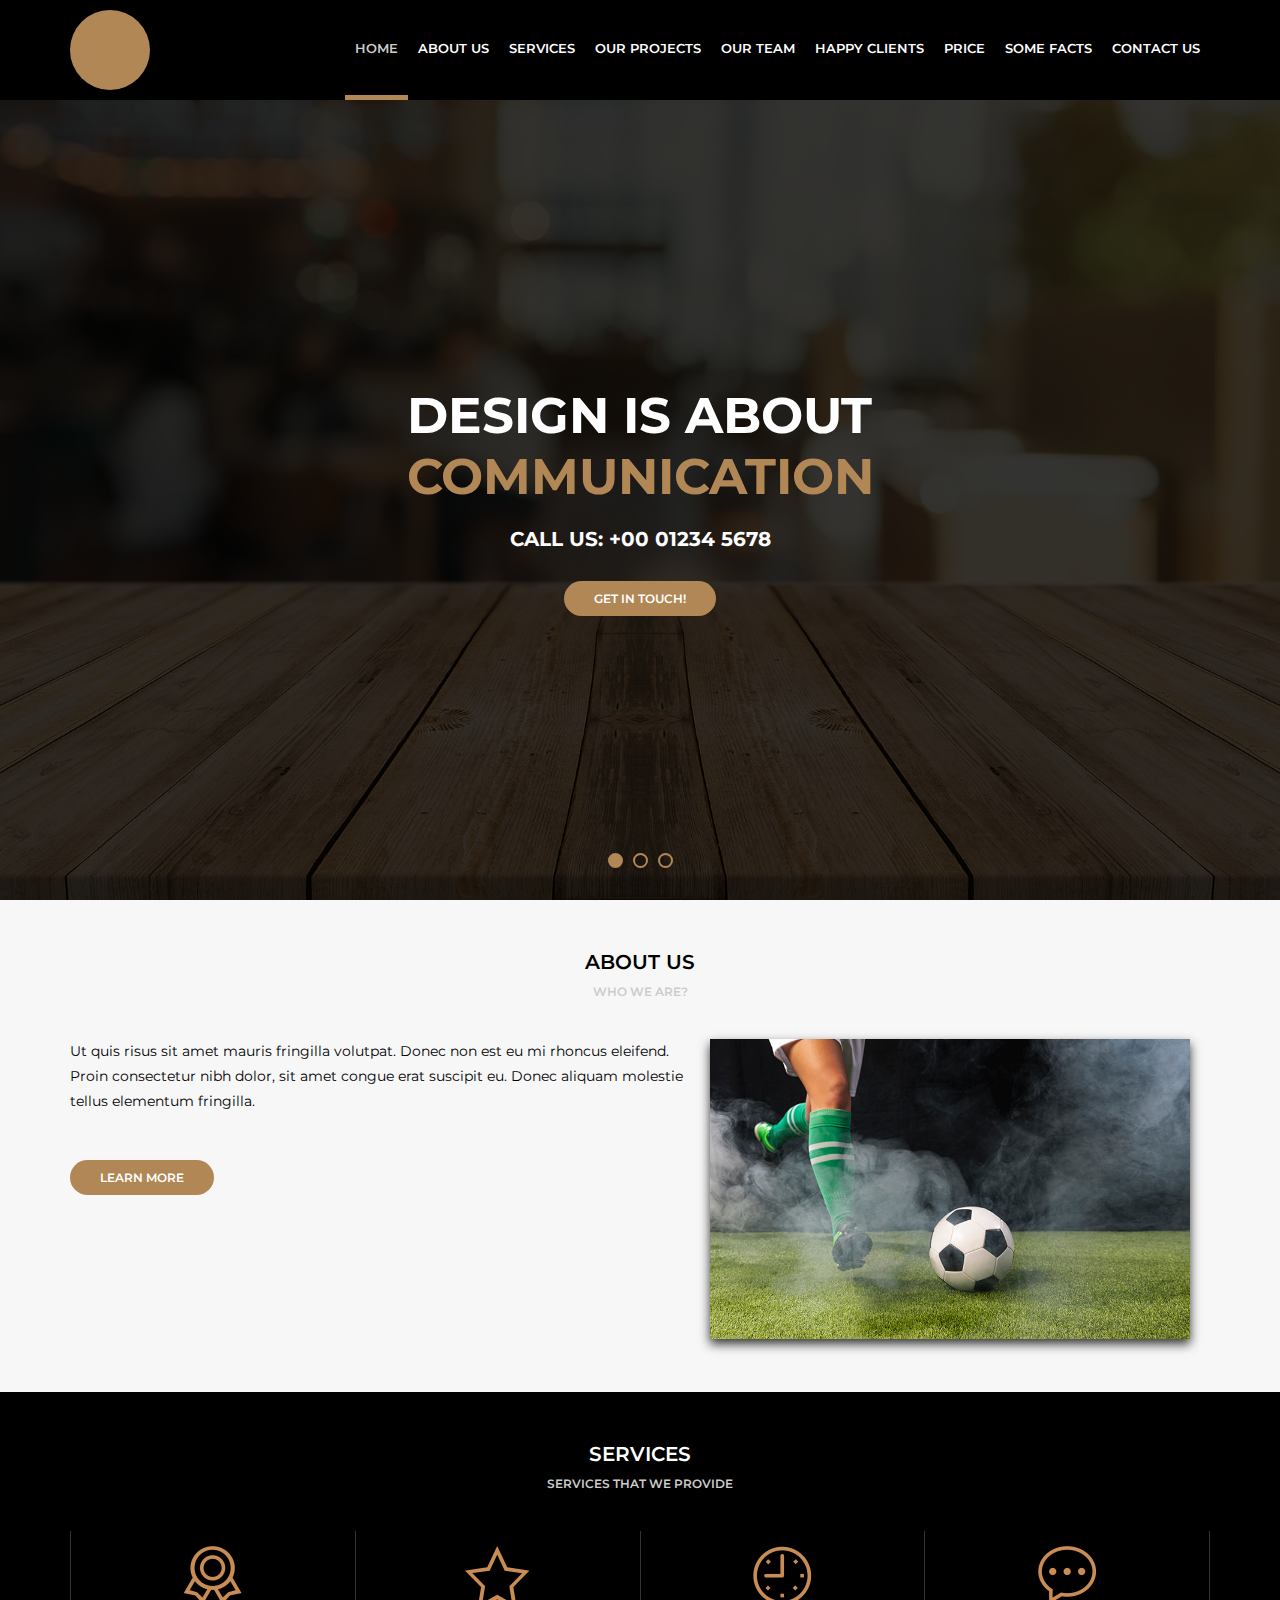
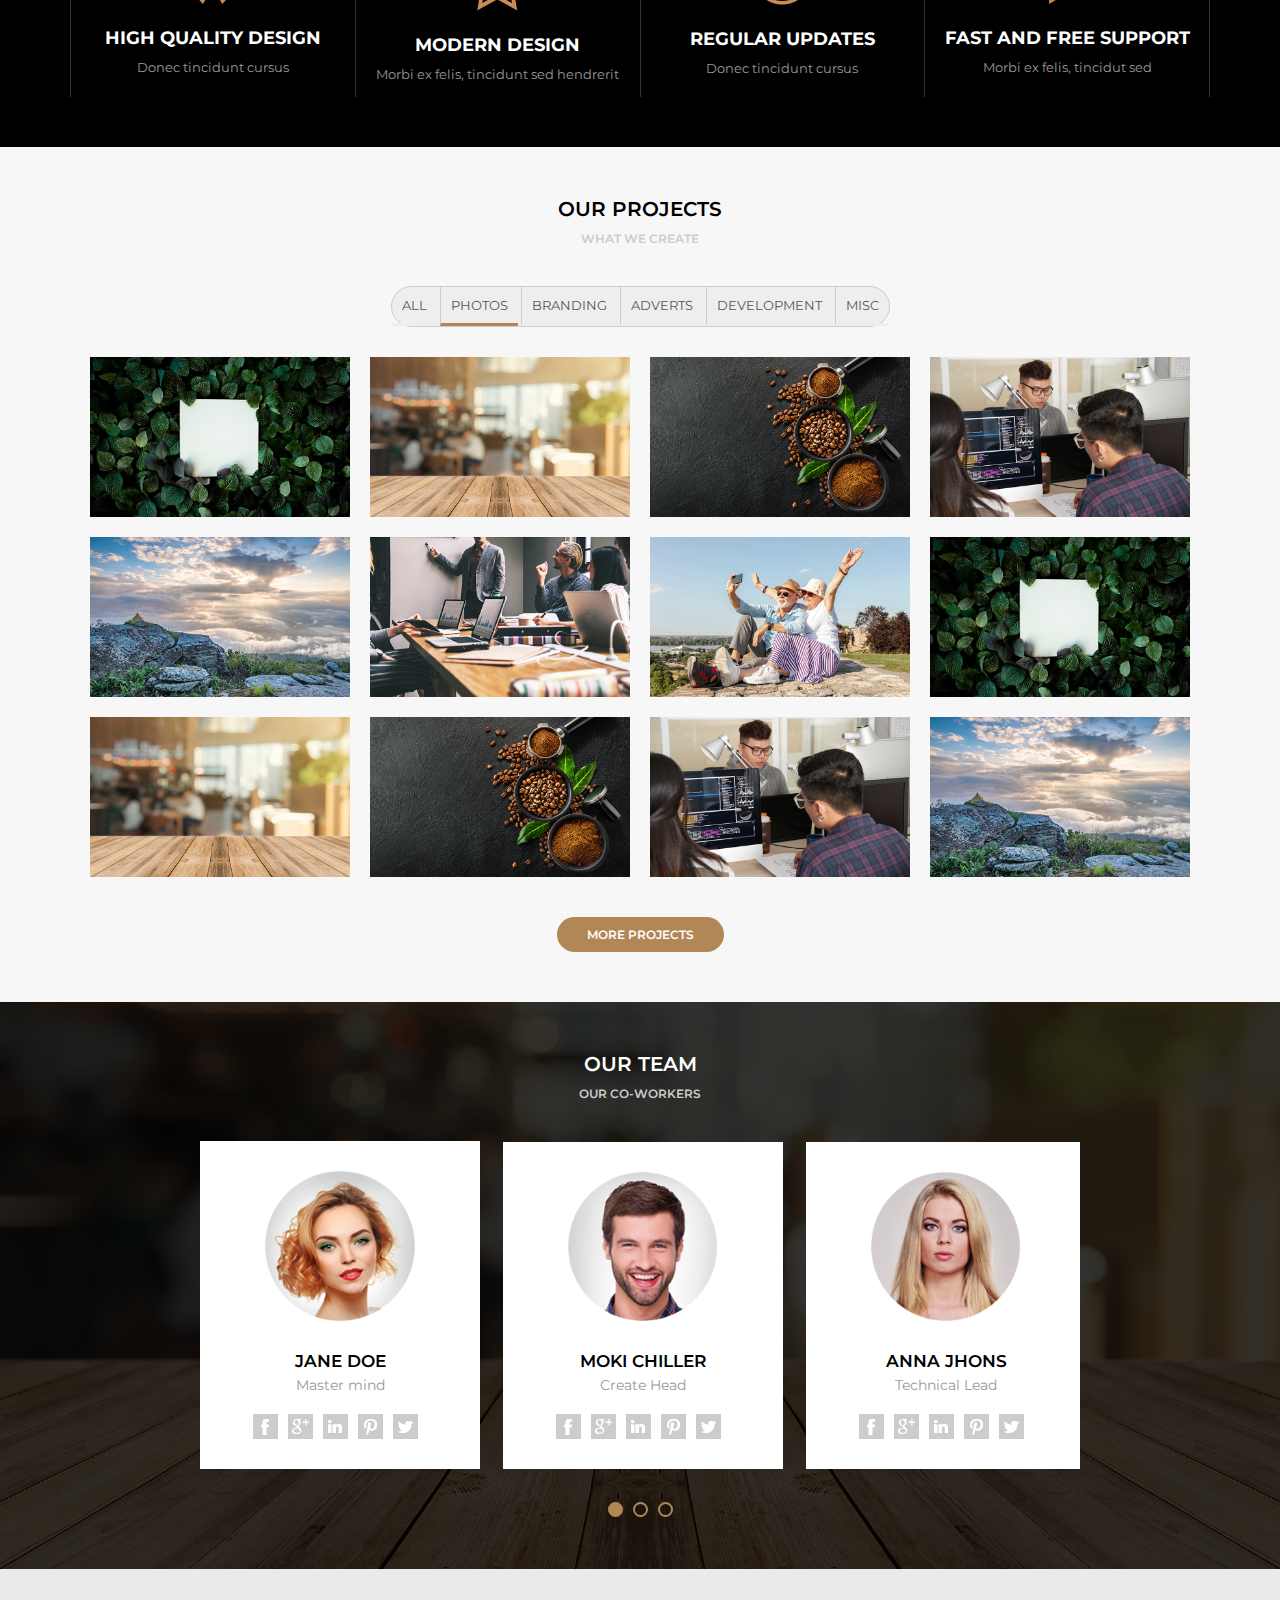
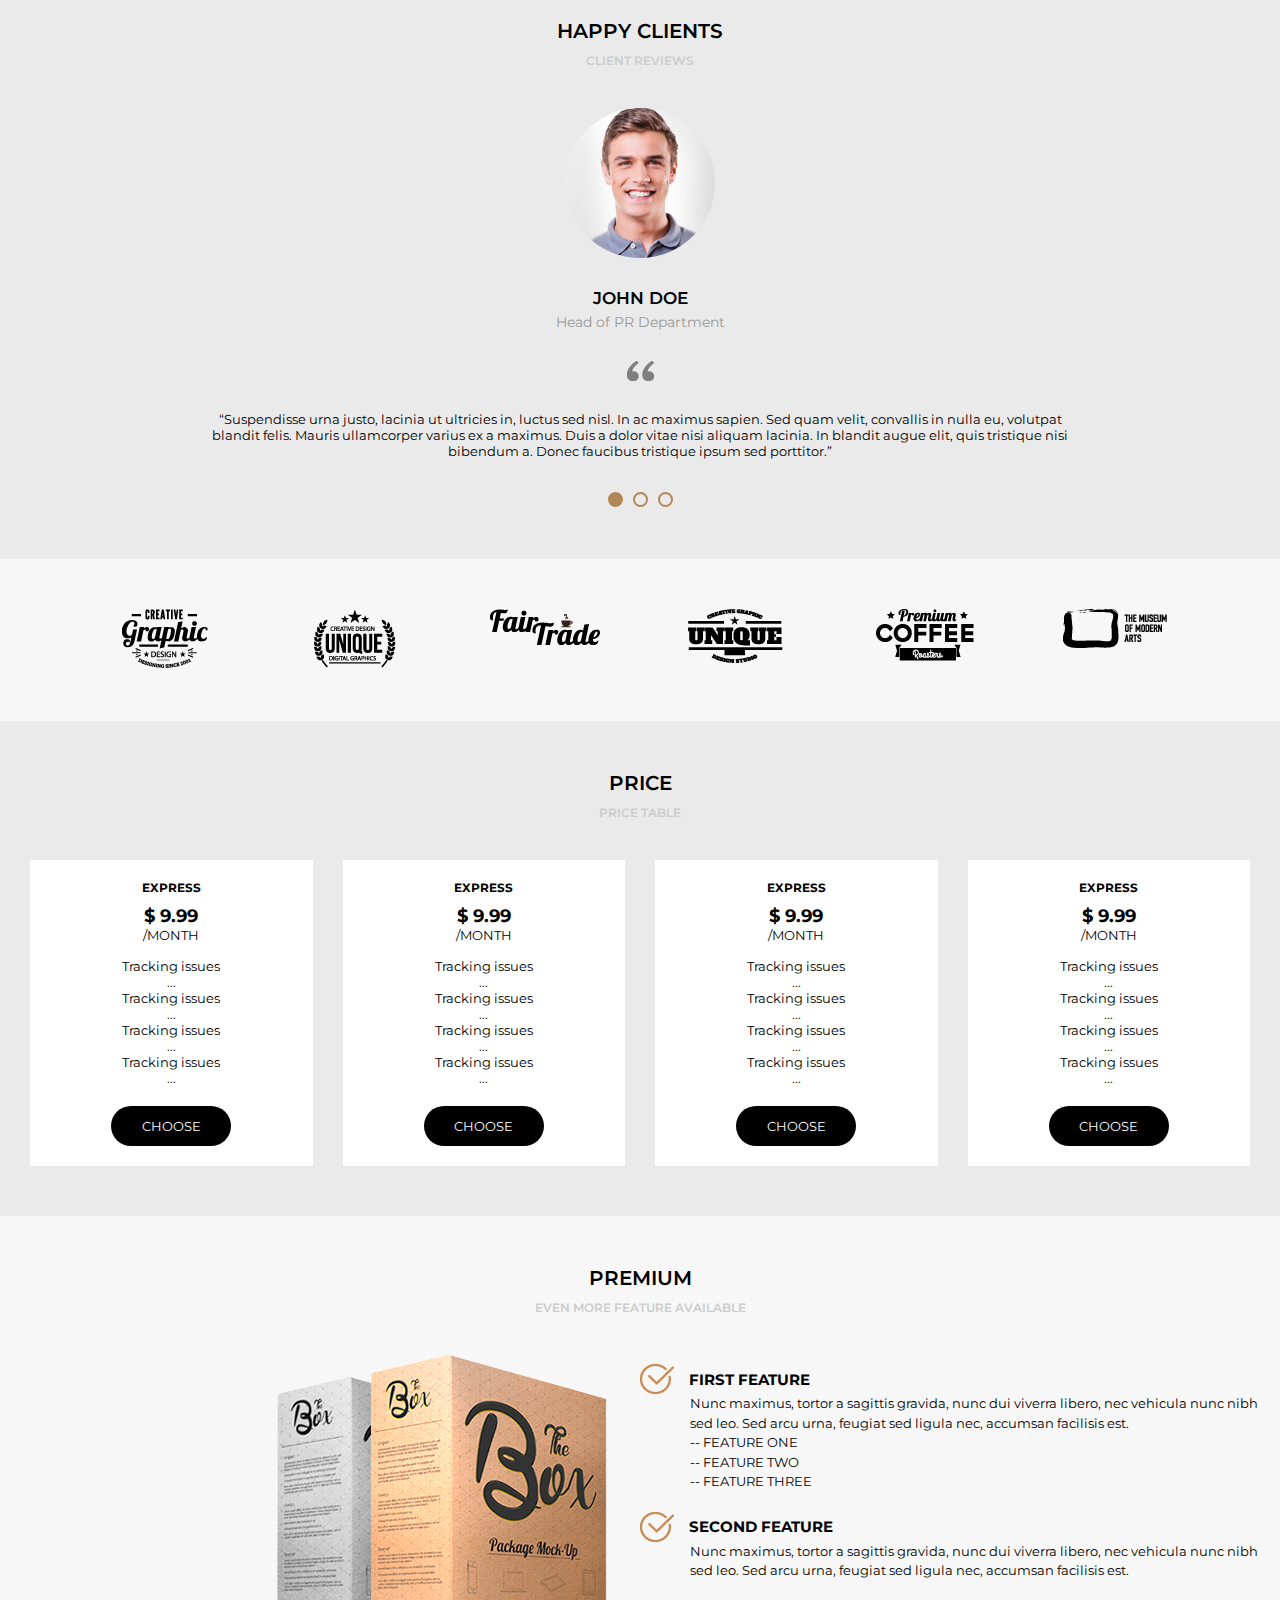
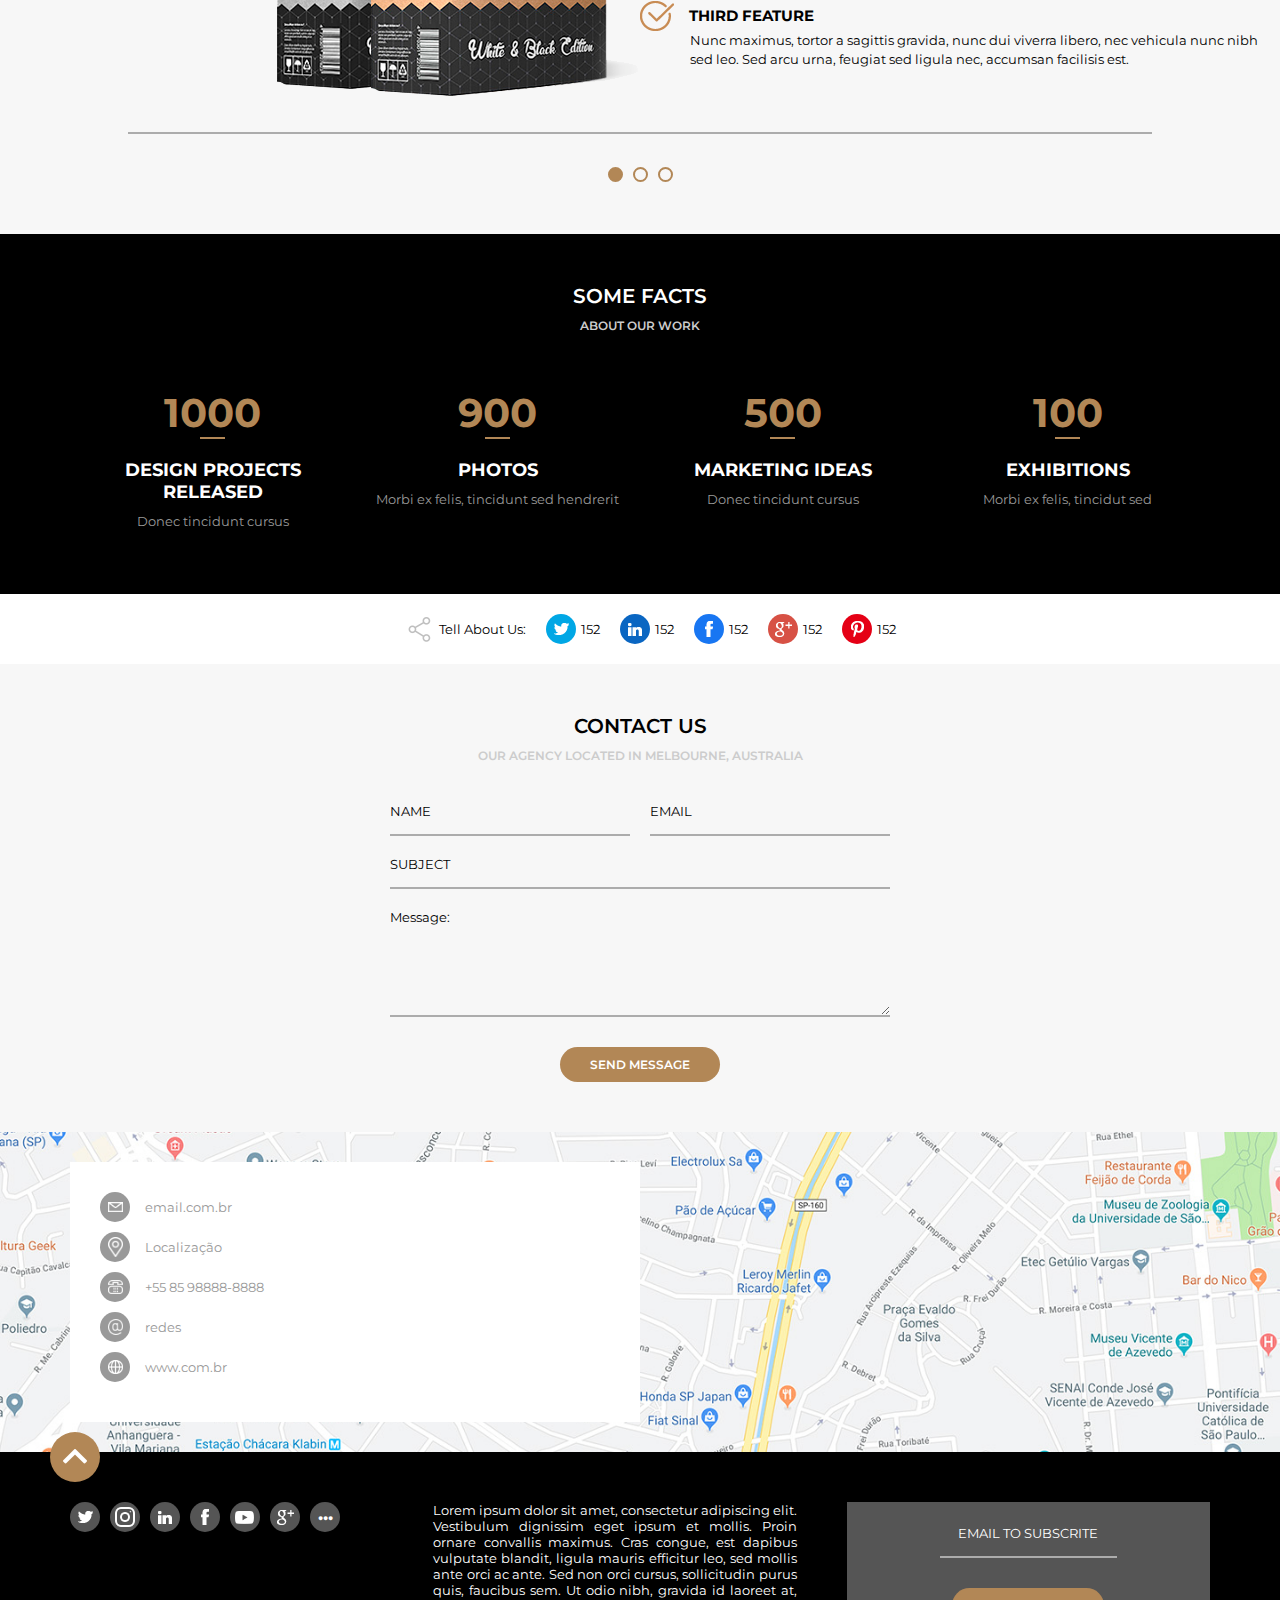
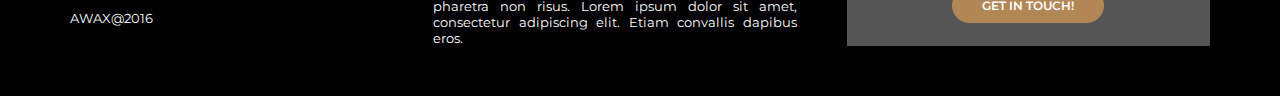
<file: index.html>
<!DOCTYPE html>
<html>

<head>
  <meta charset="UTF-8" />
  <title>Awax</title>
  <meta name="viewport" content="windth=device-width,minimum-scale=1,initial-scale=1/">
  <link rel="preconnect" href="https://fonts.googleapis.com" />
  <link rel="preconnect" href="https://fonts.gstatic.com" crossorigin />
  <link href="https://fonts.googleapis.com/css2?family=Montserrat:wght@300;400;600;700&display=swap" rel="stylesheet" />
  <link rel="stylesheet" type="text/css" href="assets/css/style.css" />
  <script>
    window.onload = function(){
        document.querySelector(".menu-opener").addEventListener("click", function(){
            if(document.querySelector("nav").style.display == 'flex') {
                document.querySelector("nav").style.display = 'none';
            } else {
                document.querySelector("nav").style.display = 'flex';
            }
        });
    };
</script>
</head>

<body>
  <header>
    <div class="header">
      <div class="logo">
        <div class="logoimg"></div>
      </div>
      <div class="menu">
        <img class="menu-opener" src="assets/images/menu.png"/>
        <nav>
          <ul>
            <li class="active"><a>Home</a></li>
            <li><a>About us</a></li>
            <li><a>Services</a></li>
            <li><a>Our Projects</a></li>
            <li><a>Our Team</a></li>
            <li><a>Happy Clients</a></li>
            <li><a>Price</a></li>
            <li><a>Some Facts</a></li>
            <li><a>Contact Us</a></li>
          </ul>
        </nav>
      </div>
    </div>
  </header>
  <main>
    <section class="banner">
      <div class="sliders" style="margin-left: 0vh">
        <div class="slide">
          <div class="slidearea">
            <h1>Design is about<br /><span>communication</span></h1>
            <h2>Call Us: +00 01234 5678</h2>
            <a href="" class="button"> Get in touch!</a>
          </div>
        </div>
        <div class="slide">
          <div class="slidearea">
            <h1>Design is about<br /><span>Teste</span></h1>
            <h2>Call Us: +00 01234 5678</h2>
            <a href="" class="button"> Get in touch!</a>
          </div>
        </div>
        <div class="slide">
          <div class="slidearea">
            <h1>Design is about<br /><span>Algo</span></h1>
            <h2>Call Us: +00 01234 5678</h2>
            <a href=""> Get in touch!</a>
          </div>
        </div>
      </div>
      <div class="sliders-pointers">
        <div class="pointer active"></div>
        <div class="pointer"></div>
        <div class="pointer"></div>
      </div>
    </section>

    <section class="default light">
      <div class="section-title">ABOUT US</div>
      <div class="section-desc">WHO WE ARE?</div>
      <div class="section-body">
        <div class="section-aboutus">
          <div class="section-aboutus--left">
            <p>
              Ut quis risus sit amet mauris fringilla volutpat. Donec non est
              eu mi rhoncus eleifend. Proin consectetur nibh dolor, sit amet
              congue erat suscipit eu. Donec aliquam molestie tellus elementum
              fringilla.
            </p>
            <br />
            <a href="" class="button">Learn More</a>
          </div>
          <div class="section-aboutus--right">
            <img src="assets/media/foto9.jpg" />
          </div>
        </div>
      </div>
    </section>

    <section class="default dark">
      <div class="section-title">Services</div>
      <div class="section-desc">Services that we provide</div>
      <div class="section-body">
        <div class="section-services">
          <div class="section-service">
            <img src="assets/images/medalha.png" />
            <h4>High Quality Design</h4>
            <p>Donec tincidunt cursus</p>
          </div>
          <div class="section-service">
            <img src="assets/images/estrela.png" />
            <h4>Modern Design</h4>
            <p>Morbi ex felis, tincidunt sed hendrerit</p>
          </div>
          <div class="section-service">
            <img src="assets/images/relogio.png" />
            <h4>Regular Updates</h4>
            <p>Donec tincidunt cursus</p>
          </div>
          <div class="section-service">
            <img src="assets/images/balao.png" />
            <h4>Fast and free support</h4>
            <p>Morbi ex felis, tincidut sed</p>
          </div>
        </div>
      </div>
    </section>

    <section class="default light">
      <div class="section-title">Our Projects</div>
      <div class="section-desc">What we create</div>
      <div class="section-body">
        <div class="section-projects">
          <div class="section-projects--filters">
            <ul>
              <li>All</li>
              <li class="active">Photos</li>
              <li>Branding</li>
              <li>Adverts</li>
              <li>Development</li>
              <li>Misc</li>
            </ul>
          </div>
          <div class="section-projects--photos">
            <div class="section-projects--photo">
              <div class="section-projects--photoarea">
                <div class="section-projects--photoinfo">
                  <h5>ABOUT</h5>
                  <p>Vestibulum porta aliquet risus</p>
                </div>
                <img src="assets/media/foto1.jpg" />
              </div>
            </div>
            <div class="section-projects--photo">
              <div class="section-projects--photoarea">
                <div class="section-projects--photoinfo">
                  <h5>ABOUT</h5>
                  <p>Vestibulum porta aliquet risus</p>
                </div>
                <img src="assets/media/foto2.jpg" />
              </div>
            </div>
            <div class="section-projects--photo">
              <div class="section-projects--photoarea">
                <div class="section-projects--photoinfo">
                  <h5>ABOUT</h5>
                  <p>Vestibulum porta aliquet risus</p>
                </div>
                <img src="assets/media/foto3.jpg" />
              </div>
            </div>
            <div class="section-projects--photo">
              <div class="section-projects--photoarea">
                <div class="section-projects--photoinfo">
                  <h5>ABOUT</h5>
                  <p>Vestibulum porta aliquet risus</p>
                </div>
                <img src="assets/media/foto4.jpg" />
              </div>
            </div>
            <div class="section-projects--photo">
              <div class="section-projects--photoarea">
                <div class="section-projects--photoinfo">
                  <h5>ABOUT</h5>
                  <p>Vestibulum porta aliquet risus</p>
                </div>
                <img src="assets/media/foto5.jpg" />
              </div>
            </div>
            <div class="section-projects--photo">
              <div class="section-projects--photoarea">
                <div class="section-projects--photoinfo">
                  <h5>ABOUT</h5>
                  <p>Vestibulum porta aliquet risus</p>
                </div>
                <img src="assets/media/foto6.jpg" />
              </div>
            </div>
            <div class="section-projects--photo">
              <div class="section-projects--photoarea">
                <div class="section-projects--photoinfo">
                  <h5>ABOUT</h5>
                  <p>Vestibulum porta aliquet risus</p>
                </div>
                <img src="assets/media/foto7.jpg" />
              </div>
            </div>
            <div class="section-projects--photo">
              <div class="section-projects--photoarea">
                <div class="section-projects--photoinfo">
                  <h5>ABOUT</h5>
                  <p>Vestibulum porta aliquet risus</p>
                </div>
                <img src="assets/media/foto1.jpg" />
              </div>
            </div>
            <div class="section-projects--photo">
              <div class="section-projects--photoarea">
                <div class="section-projects--photoinfo">
                  <h5>ABOUT</h5>
                  <p>Vestibulum porta aliquet risus</p>
                </div>
                <img src="assets/media/foto2.jpg" />
              </div>
            </div>
            <div class="section-projects--photo">
              <div class="section-projects--photoarea">
                <div class="section-projects--photoinfo">
                  <h5>ABOUT</h5>
                  <p>Vestibulum porta aliquet risus</p>
                </div>
                <img src="assets/media/foto3.jpg" />
              </div>
            </div>
            <div class="section-projects--photo">
              <div class="section-projects--photoarea">
                <div class="section-projects--photoinfo">
                  <h5>ABOUT</h5>
                  <p>Vestibulum porta aliquet risus</p>
                </div>
                <img src="assets/media/foto4.jpg" />
              </div>
            </div>
            <div class="section-projects--photo">
              <div class="section-projects--photoarea">
                <div class="section-projects--photoinfo">
                  <h5>ABOUT</h5>
                  <p>Vestibulum porta aliquet risus</p>
                </div>
                <img src="assets/media/foto5.jpg" />
              </div>
            </div>
          </div>
          <a href="" class="button">More Projects</a>
        </div>
      </div>
    </section>
    <section class="default dark bg-team">
      <div class="section-team-area">
        <div class="section-title">Our Team</div>
        <div class="section-desc">Our Co-Workers</div>
        <div class="section-body">
          <div class="section-services">
            <div class="section-team">
              <div class="sliders" style="margin-left: 0vh">
                <div class="slide">
                  <div class="slidearea">
                    <img class="section-team--avatar" src="assets/media/mulher1.png">
                    <div class="section-team--name">Jane Doe</div>
                    <div class="section-team--role">Master mind</div>
                    <div class="section-team--social">
                      <a href=""><img src="assets/images/facebook.png" /></a>
                      <a href=""><img src="assets/images/googleplus.png" /></a>
                      <a href=""><img src="assets/images/linkedin.png" /></a>
                      <a href=""><img src="assets/images/pinterest.png" /></a>
                      <a href=""><img src="assets/images/twitter.png" /></a>
                    </div>
                  </div>
                </div>
                <div class="slide">
                  <div class="slidearea">
                    <img class="section-team--avatar" src="assets/media/homem1.png">
                    <div class="section-team--name">Moki Chiller</div>
                    <div class="section-team--role">Create Head</div>
                    <div class="section-team--social">
                      <a href=""><img src="assets/images/facebook.png" /></a>
                      <a href=""><img src="assets/images/googleplus.png" /></a>
                      <a href=""><img src="assets/images/linkedin.png" /></a>
                      <a href=""><img src="assets/images/pinterest.png" /></a>
                      <a href=""><img src="assets/images/twitter.png" /></a>
                    </div>
                  </div>
                </div>
                <div class="slide">
                  <div class="slidearea">
                    <img class="section-team--avatar" src="assets/media/mulher2.png">
                    <div class="section-team--name">Anna Jhons</div>
                    <div class="section-team--role">Technical Lead</div>
                    <div class="section-team--social">
                      <a href=""><img src="assets/images/facebook.png" /></a>
                      <a href=""><img src="assets/images/googleplus.png" /></a>
                      <a href=""><img src="assets/images/linkedin.png" /></a>
                      <a href=""><img src="assets/images/pinterest.png" /></a>
                      <a href=""><img src="assets/images/twitter.png" /></a>
                    </div>
                  </div>
                </div>
                <div class="slide">
                  <div class="slidearea">
                    <img class="section-team--avatar" src="assets/media/mulher1.png">
                    <div class="section-team--name">Jane Doe</div>
                    <div class="section-team--role">Master mind</div>
                    <div class="section-team--social">
                      <a href=""><img src="assets/images/facebook.png" /></a>
                      <a href=""><img src="assets/images/googleplus.png" /></a>
                      <a href=""><img src="assets/images/linkedin.png" /></a>
                      <a href=""><img src="assets/images/pinterest.png" /></a>
                      <a href=""><img src="assets/images/twitter.png" /></a>
                    </div>
                  </div>
                </div>
              </div>
            </div>
          </div>
          <div class="sliders-pointers">
            <div class="pointer active"></div>
            <div class="pointer"></div>
            <div class="pointer"></div>
          </div>
        </div>
    </section>
    <section class="section-reviews default">
      <div class="section-title">HAPPY CLIENTS</div>
      <div class="section-desc">CLIENT REVIEWS</div>
      <div class="section-body">
        <div class="reviews-area">
          <img class="section-reviews--avatar" src="assets/media/homem2.png">
          <div class="section-reviews--name">John Doe</div>
          <div class="section-reviews--role">Head of PR Department</div>
          <img class="section-reviews--quote" src="assets/images/quote.png">
          <q class="section-reviews--testimony">Suspendisse urna justo, lacinia ut ultricies in, luctus sed nisl. In ac
            maximus sapien. Sed quam velit, convallis in nulla eu, volutpat blandit felis. Mauris ullamcorper varius ex
            a maximus. Duis a dolor vitae nisi aliquam lacinia. In blandit augue elit, quis tristique nisi bibendum a.
            Donec faucibus tristique ipsum sed porttitor.</q>
        </div>
      </div>
      <div class="sliders-pointers">
        <div class="pointer active"></div>
        <div class="pointer"></div>
        <div class="pointer"></div>
      </div>
    </section>
    <section class="section-empresas default light">
      <div class="section-list-empresas">
        <div class="section-logo-empresa">
          <img src="assets/media/empresa1.png">
        </div>
        <div class="section-logo-empresa">
          <img src="assets/media/empresa2.png">
        </div>
        <div class="section-logo-empresa">
          <img src="assets/media/empresa3.png">
        </div>
        <div class="section-logo-empresa">
          <img src="assets/media/empresa4.png">
        </div>
        <div class="section-logo-empresa">
          <img src="assets/media/empresa5.png">
        </div>
        <div class="section-logo-empresa">
          <img src="assets/media/empresa6.png">
        </div>
      </div>
    </section>
    <section class="section-price default ">
      <div class="section-title">PRICE</div>
      <div class="section-desc">PRICE TABLE</div>
      <div class="section-price-cart-container">
        <div class="section-price-cart">
          <div class="section-price-title">EXPRESS</div>
          <div class="section-price-price">$ 9.99</div>
          <div class="section-price-month">/MONTH</div>
          <div class="section-price-list">
            <ul>
              <li>Tracking issues</li>
              <li>...</li>
              <li>Tracking issues</li>
              <li>...</li>
              <li>Tracking issues</li>
              <li>...</li>
              <li>Tracking issues</li>
              <li>...</li>
            </ul>
          </div>
          <a class="section-price-button">CHOOSE</a>
        </div>
        <div class="section-price-cart">
          <div class="section-price-title">EXPRESS</div>
          <div class="section-price-price">$ 9.99</div>
          <div class="section-price-month">/MONTH</div>
          <div class="section-price-list">
            <ul>
              <li>Tracking issues</li>
              <li>...</li>
              <li>Tracking issues</li>
              <li>...</li>
              <li>Tracking issues</li>
              <li>...</li>
              <li>Tracking issues</li>
              <li>...</li>
            </ul>
          </div>
          <a class="section-price-button">CHOOSE</a>
        </div>
        <div class="section-price-cart">
          <div class="section-price-title">EXPRESS</div>
          <div class="section-price-price">$ 9.99</div>
          <div class="section-price-month">/MONTH</div>
          <div class="section-price-list">
            <ul>
              <li>Tracking issues</li>
              <li>...</li>
              <li>Tracking issues</li>
              <li>...</li>
              <li>Tracking issues</li>
              <li>...</li>
              <li>Tracking issues</li>
              <li>...</li>
            </ul>
          </div>
          <a class="section-price-button">CHOOSE</a>
        </div>
        <div class="section-price-cart">
          <div class="section-price-title">EXPRESS</div>
          <div class="section-price-price">$ 9.99</div>
          <div class="section-price-month">/MONTH</div>
          <div class="section-price-list">
            <ul>
              <li>Tracking issues</li>
              <li>...</li>
              <li>Tracking issues</li>
              <li>...</li>
              <li>Tracking issues</li>
              <li>...</li>
              <li>Tracking issues</li>
              <li>...</li>
            </ul>
          </div>
          <a class="section-price-button">CHOOSE</a>
        </div>
      </div>
    </section>
    <section class="section-feature default light">
      <div class="section-title">PREMIUM</div>
      <div class="section-desc">EVEN MORE FEATURE AVAILABLE</div>
      <div class="section-feature-container">
        <div class="section-feature-box">
          <img src="assets/media/livros.png" />
        </div>
        <div class="section-feature-desc-container">
          <div class="section-feature-desc">
            <div class="section-feature-desc-title">
              <img src="assets/images/check.png" />
              <span>FIRST FEATURE</span>
            </div>
            <div class="section-feature-desc-desc">
              Nunc maximus, tortor a sagittis gravida, nunc dui viverra libero, nec vehicula nunc nibh sed leo. Sed arcu
              urna, feugiat sed ligula nec, accumsan facilisis est.
              </br>
              -- FEATURE ONE </br>
              -- FEATURE TWO </br>
              -- FEATURE THREE
            </div>
          </div>
          <div class="section-feature-desc">
            <div class="section-feature-desc-title">
              <img src="assets/images/check.png" />
              <span>SECOND FEATURE</span>
            </div>
            <div class="section-feature-desc-desc">
              Nunc maximus, tortor a sagittis gravida, nunc dui viverra libero, nec vehicula nunc nibh sed leo. Sed arcu
              urna, feugiat sed ligula nec, accumsan facilisis est.
            </div>
          </div>
          <div class="section-feature-desc">
            <div class="section-feature-desc-title">
              <img src="assets/images/check.png" />
              <span>THIRD FEATURE</span>
            </div>
            <div class="section-feature-desc-desc">
              Nunc maximus, tortor a sagittis gravida, nunc dui viverra libero, nec vehicula nunc nibh sed leo. Sed arcu
              urna, feugiat sed ligula nec, accumsan facilisis est.
            </div>
          </div>
        </div>
      </div>
      <div class="section-feature-row">
        <hr>
      </div>
      <div class="sliders-pointers">
        <div class="pointer active"></div>
        <div class="pointer"></div>
        <div class="pointer"></div>
      </div>
    </section>
    <section class="default dark">
      <div class="section-title">SOME FACTS</div>
      <div class="section-desc">ABOUT OUR WORK</div>
      <div class="section-body">
        <div class="section-facts">
          <div class="section-fact">
            <span>1000</span>
            <div class="section-fact-row">
              <hr>
            </div>
            <h4>DESIGN PROJECTS RELEASED</h4>
            <p>Donec tincidunt cursus</p>
          </div>
          <div class="section-fact">
            <span>900</span>
            <div class="section-fact-row">
              <hr>
            </div>
            <h4>PHOTOS</h4>
            <p>Morbi ex felis, tincidunt sed hendrerit</p>
          </div>
          <div class="section-fact">
            <span>500</span>
            <div class="section-fact-row">
              <hr>
            </div>
            <h4>MARKETING IDEAS</h4>
            <p>Donec tincidunt cursus</p>
          </div>
          <div class="section-fact">
            <span>100</span>
            <div class="section-fact-row">
              <hr>
            </div>
            <h4>EXHIBITIONS</h4>
            <p>Morbi ex felis, tincidut sed</p>
          </div>
        </div>
      </div>
    </section>
    <section>
      <div class="section-fact-rede">
        <div class="section-fact-rede-icon">
          <div class="circle"><img src="assets/images/share.png" /></div>
          <span>Tell About Us:</span>
        </div>
        <div class="section-fact-rede-icon">
          <div class="circle color-twitter"><img src="assets/images/twitter.png" /></div>
          <span>152</span>
        </div>
        <div class="section-fact-rede-icon">
          <div class="circle color-linkedin"> <img src="assets/images/linkedin.png" /></div>
          <span>152</span>
        </div>
        <div class="section-fact-rede-icon">
          <div class="circle color-facebook"> <img src="assets/images/facebook.png" /></div>
          <span>152</span>
        </div>
        <div class="section-fact-rede-icon">
          <div class="circle color-googleplus"> <img src="assets/images/googleplus.png" /></div>
          <span>152</span>
        </div>
        <div class="section-fact-rede-icon">
          <div class="circle color-pinterest"> <img src="assets/images/pinterest.png" /></div>
          <span>152</span>
        </div>
      </div>
    </section>
    <section class="default light">
      <div class="section-title">CONTACT US</div>
      <div class="section-desc">OUR AGENCY LOCATED IN MELBOURNE, AUSTRALIA</div>
      <div class="section-contact">
        <form id="form-contact">
          <div class="section-contact-row-field-1">
            <label id="name">NAME <br />
              <input type="text" />
            </label>
            <label id="email">EMAIL <br />
              <input type="email" />
            </label>
          </div>
          <label id="subject">SUBJECT <br />
            <input type="text" />
          </label>
          <label id="message">
            Message:<br />
            <textarea name="Message" rows="6"></textarea>
          </label>
        </form>
        <a href="" class="button">SEND MESSAGE</a>
      </div>
    </section>
    <section class="section-map">
      <div class="section-map--area">
        <div class="section-map--info">
          <div class="section-map--info-item">
            <div class="section-map--info-item-img">
              <img src="assets/images/carta.png" />
            </div>
            email.com.br
          </div>
          <div class="section-map--info-item">
            <div class="section-map--info-item-img">
              <img src="assets/images/localizacao.png" />
            </div>
            Localização
          </div>
          <div class="section-map--info-item">
            <div class="section-map--info-item-img">
              <img src="assets/images/telefone.png" />
            </div>
            +55 85 98888-8888
          </div>
          <div class="section-map--info-item">
            <div class="section-map--info-item-img">
              <img src="assets/images/arroba.png" />
            </div>
            redes
          </div>
          <div class="section-map--info-item">
            <div class="section-map--info-item-img">
              <img src="assets/images/web.png" />
            </div>
            www.com.br
          </div>
        </div>
      </div>
    </section>
    <footer class="default dark" id="footer">
      <a class="button-footer" href="#"><img src="assets/images/seta.png" alt="seta"></a>
      <div class="section-footer">
        <div class="container-footer">
          <div class="container-footer-top">
            <div class="section-footer-col1">
              <div class="container-redes-footer">
                <div class="circle"><img src="assets/images/twitter.png" /></div>
                <div class="circle"><img class="img-instagram" src="assets/images/instagram.png" /></div>
                <div class="circle"> <img src="assets/images/linkedin.png" /></div>
                <div class="circle"> <img src="assets/images/facebook.png" /></div>
                <div class="circle"> <img class="img-youtube" src="assets/images/youtube.png" /></div>
                <div class="circle"> <img src="assets/images/googleplus.png" /></div>
                <div class="circle"> <span>...</span></div>
              </div>
              <div class="container-copywriter">
                AWAX@2016
              </div>
            </div>
            <div class="section-footer-col2">
              <span>
                Lorem ipsum dolor sit amet, consectetur adipiscing elit. Vestibulum dignissim eget ipsum et mollis.
                Proin
                ornare convallis maximus. Cras congue, est dapibus vulputate blandit, ligula mauris efficitur leo, sed
                mollis
                ante orci ac ante. Sed non orci cursus, sollicitudin purus quis, faucibus sem. Ut odio nibh, gravida id
                laoreet at, pharetra non risus. Lorem ipsum dolor sit amet, consectetur adipiscing elit. Etiam convallis
                dapibus eros.
              </span>
            </div>
            <div class="section-footer-col3">
              <div class="section-form-footer">
                <label id="email"> EMAIL TO SUBSCRITE
                  <input type="email" />
                </label>
              </div>
              <a href="" class="button"> Get in touch!</a>
            </div>
          </div>
        </div>
      </div>
    </div>
    </footer>
  </main>
</body>

</html>
</file>
<file: assets/css/style.css>
* {
    /*reset geral*/
    margin: 0;
    padding: 0;
    box-sizing: border-box;
    /*para incluir no elemento a medida da borda e padding*/
}

body {
    font-family: 'Montserrat', Arial, Arial, Helvetica, sans-serif;
    font-size: 13px;
    overflow-x: hidden;
    /*todo conteúdo que utrapassar a horizontal vai ser ignorado, serc para tirar a barra horizontal*/
}

header {
    height: 100px;
    background-color: #000;
    color: #fff;
}

.header {
    max-width: 1140px;
    /*largura máxima*/
    height: 100px;
    margin: auto;
    /*deixa no meio automáticamente*/
    display: flex;
    align-items: center;
    /*Alinha na vertical*/

}

.logo {
    width: 100px;
}

.logoimg {
    width: 80px;
    height: 80px;
    border-radius: 40px;
    background-color: #B28756;
}
.menu-opener{
    display: none;
}

.menu {
    flex: 1;
    /*pega todo o espaço restante*/
    display: flex;
    justify-content: flex-end;
    /*deixa no final da div*/
}

.menu ul,
.menu li {
    list-style: none;
}

.menu ul {
    display: flex;
    /* deixa um do lado do outro*/
}

.menu li a {
    color: #fff;
    text-transform: uppercase;
    font-weight: 600;
    /*esse 600 é da fonte usado no projeto é um bold*/
    text-decoration: none;
    padding-left: 10px;
    padding-right: 10px;
    height: 100px;
    display: flex;
    /*para ter como ter altura pois o padrão do <a> é inline*/
    align-items: center;
    border-bottom: 5px solid #000;
    /*para o usuário não ver o texto pulando*/
}

.menu li a:hover,
.menu .active a {
    border-bottom: 5px solid #B28756;
    color: #ccc;
}

.button {
    display: inline-block;
    background-color: #B28756;
    color: #fff;
    text-transform: uppercase;
    font-size: 12px;
    font-weight: 600;
    text-decoration: none;
    padding: 10px 30px;
    margin-top: 30px;
    border-radius: 20px;
}

/*Banner*/

.banner {
    height: calc(100vh - 100px);
    /*100 vh pega o tamanho total da altura do monitor, porem com o cal estou descontado o tamnho do header*/
    background-color: #333;
    background-image: url('../images/bg.jpg');
    background-size: cover;
    background-position: bottom;
    overflow: hidden;
    /*tudo que passar o conteúdo que está dentro dele ele vai ignorar*/
}

.banner .sliders {
    width: 1000vw;
    /*tamanho de 10 telas*/
    height: 100%;
}

.banner .slide {
    width: 100vw;
    height: 100%;
    display: block;
    /*o inline é para deixar um ao lado do  outro e o block é para ele manter as propocionalidade*/
    background-color: rgba(0, 0, 0, 0.8);
}

.banner .slidearea {
    display: flex;
    flex-direction: column;
    height: 100%;
    justify-content: center;
    /*centraliza na horizontal*/
    align-items: center;
    /*centraliza vesticalmente*/
    color: #fff;
}

.banner h1 {
    text-transform: uppercase;
    font-weight: bold;
    font-size: 50px;
}

.banner h1 span {
    color: #B28756;
}

.banner h2 {
    text-transform: uppercase;
    margin-top: 20px;
}

.banner .sliders-pointers {
    width: 100vw;
    height: 20px;
    position: absolute;
    margin-top: -50px;
    display: flex;
    justify-content: center;
    align-items: center;
}

.banner .pointer {
    width: 15px;
    height: 15px;
    border: 2px solid #B28756;
    border-radius: 8px;
    margin-left: 5px;
    margin-right: 5px;
    cursor: pointer;
}

.banner .pointer.active {
    background-color: #B28756;
}

/*About*/
.default {
    padding-top: 50px;
    padding-bottom: 50px;
}

.default .section-title,
.default .section-desc {
    text-align: center;
    text-transform: uppercase;
    font-weight: 600;
}

.default .section-title {
    font-size: 20px;
}

.default .section-desc {
    font-size: 12px;
    color: #CCC;
    margin-top: 10px;
    margin-bottom: 40px;
}

.default .section-body {
    max-width: 1140px;
    margin: auto;
}

.default.light {
    background-color: #F7F7F7;
}

.default.light .section-title,
.default.ligth .section-body {
    color: #000;
}

.default.dark {
    background-color: #000;
}

.default.dark .section-title,
.default.dark .section-body {
    color: #FFF;
}

/*CSS DE ÁREAS ESPECÍFICAS*/

.section-aboutus {
    display: flex;
}

.section-aboutus--left {
    flex: 1;
}

.section-aboutus--left p {
    font-size: 14px;
    line-height: 25px;
    /*Espaçamento entre linhas*/
}

.section-aboutus--right {
    width: 520px;
    text-align: center;
}

.section-aboutus--right img {
    width: 480px;
    box-shadow: 0px 5px 10px #333;
}

/* Section Services*/

.section-services {
    display: flex;
}

.section-service {
    flex: 1;
    text-align: center;
    border-right: 1px solid #333;
    padding: 15px;
}

.section-service:first-child {
    border-left: 1px solid #333;
}

.section-service h4 {
    margin-top: 20px;
    text-transform: uppercase;
    font-size: 18px;
}

.section-service p {
    margin-top: 10px;
    font-size: 13px;
    color: #999;
}

/*Projects*/
.section-projects {
    display: flex;
    flex-direction: column;
    align-items: center;
}

.section-projects--filters {
    border: 1px solid #CCC;
    background-color: #EEE;
    border-radius: 30px;
    display: inline-block;
    padding: 0px, 20px;
}

.section-projects--filters ul,
.section-projects--filters li {
    list-style: none;
}

.section-projects--filters li {
    display: inline-block;
    padding: 10px;
    text-transform: uppercase;
    font-size: 13px;
    border-left: 1px solid #CCC;
    color: #555;
    border-bottom: 3px solid #EEE;
    cursor: pointer;
}

.section-projects--filters li:hover,
.section-projects--filters li.active {
    border-bottom: 3px solid #B28756;
}

.section-projects--filters li:first-child {
    border-left: 0;
}

.section-projects--photos {
    width: 100vw;
    max-width: 1140px;
    margin-top: 20px;
    display: flex;
    flex-wrap: wrap;
    justify-content: center;
}

.section-projects--photo {
    width: 280px;
}

.section-projects--photoarea {
    margin: 10px;
    width: 260px;
    height: 160px;
}

.section-projects--photoarea img {
    width: inherit;
    height: inherit;
}

.section-projects--photoinfo {
    position: absolute;
    background-color: rgb(0, 0, 0, 0.5);
    width: inherit;
    height: inherit;
    display: none;
    flex-direction: column;
    justify-content: center;
    align-items: center;
    color: #FFF;
}

.section-projects--photoinfo h5 {
    font-size: 18px;
    font-weight: 600;
}

.section-projects--photoarea:hover .section-projects--photoinfo {
    display: flex;
}

/*Team*/
.bg-team {
    background-image: url('../images/bg.jpg');
    background-size: cover;
    background-position: center;
    padding: 0;
}

.section-team-area {
    background-color: rgba(0, 0, 0, 0.8);
    padding-top: 50px;
    padding-bottom: 50px;
}

.section-team {
    overflow: hidden;
    /*remove a área desperdiçada*/
    max-width: 880px;
    margin: auto;
}

.section-team .sliders {
    width: 1000vw;
    /*tamanho de 10 telas*/
    height: 100%;
}

.section-team .slide {
    width: 280px;
    height: 100%;
    min-height: 300px;
    display: inline-block;
    /*o inline é para deixar um ao lado do  outro e o block é para ele manter as propocionalidade*/
    background-color: #FFF;
    margin-right: 20px;
}

.section-team .slidearea {
    display: flex;
    flex-direction: column;
    height: 100%;
    justify-content: center;
    /*centraliza na horizontal*/
    align-items: center;
    /*centraliza vesticalmente*/
    color: #000;
    padding: 30px;
}

.section-team-area .sliders-pointers {
    margin-top: 30px;
    height: 20px;
    display: flex;
    justify-content: center;
    align-items: center;
}

.section-team-area .pointer {
    width: 15px;
    height: 15px;
    border: 2px solid #B28756;
    border-radius: 8px;
    margin-left: 5px;
    margin-right: 5px;
    cursor: pointer;
}

.section-team-area .pointer.active {
    background-color: #B28756;
}

.section-team--avatar {
    width: 150px;
    height: auto;
}

.section-team--name {
    text-transform: uppercase;
    font-weight: 600;
    margin-top: 30px;
    font-size: 17px;
}

.section-team--role {
    font-size: 14px;
    color: #999;
    margin-top: 5px;
}

.section-team--social {
    display: flex;
    margin-top: 20px;
}

.section-team--social a {
    display: inline-flex;
    /*para poder usar o justify-content*/
    justify-content: center;
    align-items: center;
    width: 25px;
    height: 25px;
    background-color: #ccc;
    margin-right: 10px;
}

.section-team--social a:hover {
    background-color: #B28756;
}

/*Reviwes*/
.section-reviews--avatar {
    width: 150px;
    height: auto;
}

.section-reviews--name {
    text-transform: uppercase;
    font-weight: 600;
    margin-top: 30px;
    font-size: 17px;
}

.section-reviews--role {
    font-size: 14px;
    color: #999;
    margin-top: 5px;
}

.reviews-area {
    display: flex;
    flex-direction: column;
    align-items: center;
}

.section-reviews--quote {
    margin: 30px;
}

.section-reviews--testimony {
    overflow: hidden;
    /*remove a área desperdiçada*/
    max-width: 880px;
    margin: auto;
    text-align: center;
}

.section-reviews {
    background-color: #eaeaea;
}

.section-reviews .sliders-pointers {
    margin-top: 30px;
    height: 20px;
    display: flex;
    justify-content: center;
    align-items: center;
}

.section-reviews .pointer {
    width: 15px;
    height: 15px;
    border: 2px solid #B28756;
    border-radius: 8px;
    margin-left: 5px;
    margin-right: 5px;
    cursor: pointer;
}

.section-reviews .pointer.active {
    background-color: #B28756;
}

/*-----------------------------------------------------------------------*/
.section-empresas {
    background-color: #fff;
}

.section-list-empresas {
    display: flex;
    justify-content: space-around;
    text-align: center;
    max-width: 1140px;
    margin: auto;
}

.section-logo-empresa {
    flex: 1;
}

/*----------------------------------------------------------------------*/
.section-price {
    background-color: #eaeaea;
}

.section-price-cart-container {
    display: flex;
    justify-content: center;
}
.section-price-cart-container:last-child{
    margin-right: 30px;
}
.section-price-cart {
    background-color: #fff;
    width: 300px;
    padding: 20px;
    display: flex;
    flex-direction: column;
    align-items: center;
    margin-left: 30px;
}
.section-price-title {
    font-size: 12px;
    font-weight: bolder;
    margin-bottom: 10px;
}

.section-price-price {
    font-size: 18px;
    font-weight: bold;
}

.section-price-month {
    margin-bottom: 15px;
}

.section-price-list ul,
li {
    list-style: none;
    text-align: center;
}

.section-price-list {
    margin-bottom: 20px;
}

.section-price-button {
    background-color: #000;
    color: #FFF;
    border-radius: 25px;
    padding: 12px;
    width: 120px;
    text-align: center;
}

/*--------------------------------------------------------------------------------------*/
/*Secrion-Feature*/
.section-feature-container {
    display: flex;
    flex-direction: row;
    justify-content: center;
    align-items: center;
}

.section-feature-box,
.section-feature-desc-container {
    flex: 1;
}

.section-feature-box {
    text-align: end;
}

.section-feature-desc-title {
    display: flex;
    align-items: center;
}

.section-feature-desc-title img {
    margin-right: 15px;
}

.section-feature-desc-title span {
    font-weight: bold;
    font-size: 15px;
}

.section-feature-desc-desc {
    padding-left: 50px;
    line-height: 1.5;
}

.section-feature-desc {
    margin-bottom: 20px;
}

.section-feature .sliders-pointers {
    margin-top: 30px;
    height: 20px;
    display: flex;
    justify-content: center;
    align-items: center;
}

.section-feature .pointer {
    width: 15px;
    height: 15px;
    border: 2px solid #B28756;
    border-radius: 8px;
    margin-left: 5px;
    margin-right: 5px;
    cursor: pointer;
}

.section-feature .pointer.active {
    background-color: #B28756;
}

.section-feature-row {
    display: flex;
    justify-content: center;
}

.section-feature hr {
    width: 80%;
    margin-top: 33px;
    border: 0.5px solid #acacac;
}

/*--------------------------------------------------------------------------*/
/*---------------------------FACTS-------------------------------------------*/
.section-facts {
    display: flex;
}

.section-fact {
    flex: 1;
    text-align: center;
    padding: 15px;
    justify-content: center;
}

.section-fact h4 {
    margin-top: 20px;
    text-transform: uppercase;
    font-size: 18px;
}

.section-fact p {
    margin-top: 10px;
    font-size: 13px;
    color: #999;
}

.section-fact-row {
    display: flex;
    justify-content: center;
}

.section-fact hr {
    border: solid 1px #b28756;
    width: 10%;
}

.section-fact span {
    color: #b28756;
    font-weight: bold;
    font-size: 40px;
}

.section-fact-rede {
    display: flex;
    justify-content: center;
    background-color: #FFF;
    margin-top: 20px;
    margin-bottom: 20px;
}

.section-fact-rede-icon {
    display: flex;
    justify-content: center;
    align-items: center;
}

.section-fact-rede-icon .circle img {}

.section-fact-rede-icon .circle {
    border-radius: 100%;
    width: 30px;
    height: 30px;
    display: flex;
    justify-content: center;
    align-items: center;
    margin-left: 20px;
    margin-right: 5px;
}

.color-twitter {
    background-color: #00a7e5;
}

.color-linkedin {
    background-color: #0a66c2;
}

.color-facebook {
    background-color: #1876f2;
}

.color-googleplus {
    background-color: #d75145;
}

.color-pinterest {
    background-color: #e50015;
}

/*------------------------------------------------------------------*/
/*----------------*/
.section-contact {
    display: flex;
    align-items: center;
    flex-direction: column;
}

.section-contact-row-field-1 {
    display: flex;
    margin-bottom: 20px;
}

.section-contact-row-field-1 #name,
.section-contact-row-field-1 #email {
    flex: 1;
}

.section-contact-row-field-1 #name {
    margin-right: 20px;
}

#message textarea,
#subject input,
#name input,
#email input {
    background: #f7f7f7;
    border: none;
    /* Remove a borda */
    border-bottom: 2px solid #acacac;
    /* Adiciona a borda de baixo com cor e espessura desejadas */
    padding: 0;
    /* Remove o preenchimento */
    margin: 0;
    /* Remove a margem para evitar espaçamento extra */
    display: block;
    /* Por padrão, inputs são elementos em linha, isso os transforma em elementos de bloco */
    width: 100%;
}

#message {
    display: block;
    margin-top: 20px;
    border: none;
    /* Remove a borda padrão */
}

#form-contact {
    width: 500px;
}

/*--------------------------------------------------*/
/*Section Map*/
.section-map {
    background-image: url('../images/mapa.jpg');
    background-size: cover;
    background-position: center;
    padding-top: 30px;
    padding-bottom: 30px;
}

.section-map--mapa {
    width: 100vw;
    max-width: 1140px;
}

.section-map--area {
    width: 100vw;
    max-width: 1140px;
    margin: auto;
}

.section-map--info {
    width: 50%;
    padding: 30px;
    background-color: #FFF;
    color: #000;
}

.section-map--info-item {
    display: flex;
    align-items: center;
    color: #999;
    margin-bottom: 10px;
}

.section-map--info-item-img {
    width: 30px;
    height: 30px;
    display: inline-flex;
    justify-content: center;
    align-items: center;
    padding: 5px;
    background-color: #999;
    border-radius: 15px;
    margin-right: 15px;
}

.section-map--info-item-img img {
    width: 15px;
    height: auto;
}

/*-------------------------------------------------------------------*/
/*Footer*/
#footer {
    position: relative;
}

.section-footer {
    display: flex;
    justify-content: center;
}

.container-footer {
    max-width: 1140px;
    display: flex;
    flex-direction: column;
}

.container-footer-top {
    display: flex;
    flex-direction: row;
}

.section-footer-col1,
.section-footer-col2,
.section-footer-col3 {
    flex: 1;
    justify-content: center;
    align-items: center;
}

.container-redes-footer {
    display: flex;
}

.container-redes-footer .circle {
    display: flex;
    justify-content: center;
    align-items: center;
    margin-right: 10px;
    border-radius: 50px;
    background-color: #555;
    width: 30px;
    height: 30px;
}

.container-redes-footer .img-instagram,
.container-redes-footer .img-youtube {
    width: 20px;
    height: auto;
}

.img-youtube {
    margin-top: 7.5px;
    margin-left: 0.5px;
}

.container-redes-footer span {
    color: #FFF;
    font-weight: bold;
    font-size: 20px;
    margin-bottom: 9px;
}

.container-copywriter {
    color: #fff;
}

.section-footer-col1 {
    display: flex;
    flex-direction: column;
    justify-content: space-between;
    align-items: start;
}

.section-footer-col1 .container-copywriter {
    margin-bottom: 20px;
}

.section-footer-col2 {
    padding-right: 50px;
    text-align: justify;
}

.section-footer-col2 span {
    color: #fff;
}

.hr-footer {
    margin-top: 20px;
}

.section-footer-col3 {
    background-color: #555;
    display: flex;
    flex-direction: column;
}

.section-form-footer #email {
    display: flex;
    flex-direction: column;
    justify-content: center;
    align-items: center;
    color: #fff;
}

.section-form-footer #email input {
    background: #ffffff00;
    border: none;
    /* Remove a borda */
    border-bottom: 2px solid #acacac;
    /* Adiciona a borda de baixo com cor e espessura desejadas */
    padding: 0;
    /* Remove o preenchimento */
    margin: 0;
    /* Remove a margem para evitar espaçamento extra */
    display: block;
    /* Por padrão, inputs são elementos em linha, isso os transforma em elementos de bloco */
    width: 100%;
}

.button-footer {
    background-color: #B28756;
    display: flex;
    justify-content: center;
    align-items: center;
    width: 50px;
    height: 50px;
    border-radius: 50px;
    position: absolute;
    cursor: pointer;
    top: -20px;
    margin-left: 50px;
}
/*--------------------------------------------------------------------*/
/*Resposivo tablet*/
@media (min-width:450px) and (max-width:800px){
    .logo{
        margin-left: 30px ;
    }
    .menu-opener{
        display: block;
        width: 45px;
        margin-right: 30px;
    }
    nav {
        display: none ;
        position: absolute;/*para ficar flutuante*/
        z-index: 99;/*para ficar em cima*/
        background-color: rgba(0, 0, 0, 0.9 );
        width: 70vw;
        height: calc(100vh - 100px);
        top: 100px;
        right: 0;
    }
    .menu ul {
        flex-direction: column;
    }
    .menu li a{
        font-weight: bold;
        height: 80px;
        font-size: 27px;
        margin-left: 50px;
        border: 0;
    }
    .menu li.active a {
        border: 0;
        color: #B28756;
    }

    .section-aboutus{
        flex-direction: column;
    }
    .section-aboutus--left{
        margin-left: 30px;
        margin-right: 30px;
        margin-bottom: 30px;
    }
    .section-aboutus--right{
        width: auto;
    }
    .section-services{
        flex-wrap: wrap;
    }
    .section-service{
        min-width: 50%;
        margin-bottom: 30px;
    }
    .section-service:first-child{
        border-left:0;
    }
    .section-team{
        max-width: 580px;
    }
    .section-map{
        padding-left: 30px;
        padding-right: 30px;
    }
    .section-map--area{
        width: auto;
    }
    .section-map--info{
        width: auto;
    }
    .section-map--info-item{
        margin-bottom: 20px;
    }
    .section-map--info-item:last-child{
        margin-bottom: 0;
    }

    .container-redes-footer {
        display: flex;
        flex-wrap: wrap;
        margin-left: 20px;
    }
    .container-redes-footer div {
        margin-bottom: 20px;
    }
    .container-copywriter{
        margin-left: 20px;
    }
    .section-footer-col3 {
        padding-left: 30px;
    }
    .section-reviews--testimony {
        padding-left: 30px;
        padding-right: 30px;
    }
    .section-feature-box {
        margin-left: 20px;
    }
    .section-feature-desc-container{
        margin-right:20px;
    }

    .section-facts{
        flex-wrap: wrap;
    }
    .section-fact{
        min-width: 50%;
        margin-bottom: 30px;
    }

    .section-price-cart-container{
        flex-wrap: wrap;
    }
    .section-price-cart{
        margin-bottom: 30px;
    }
}
/*resposive mobile*/
@media (max-width:450px){
    .logo{
        margin-left: 30px ;
    }
    .menu-opener{
        display: block;
        width: 45px;
        margin-right: 30px;
    }
    nav {
        display: none ;
        position: absolute;/*para ficar flutuante*/
        z-index: 99;/*para ficar em cima*/
        background-color: rgba(0, 0, 0, 0.9 );
        width: 80vw;
        height: calc(100vh - 100px);
        top: 100px;
        right: 0;
    }
    .menu ul {
        flex-direction: column;
    }
    .menu li a{
        font-weight: bold;
        height: 60px;
        font-size: 20px;
        margin-left: 30px;
        border: 0;
    }
    .menu li.active a {
        border: 0;
        color: #B28756;
    }
    .banner h1{
        font-size: 30px;
    }
    .banner h2{
        font-size: 17px;
    }
    .section-aboutus{
        flex-direction: column;
    }
    .section-aboutus--left{
        margin-left: 30px;
        margin-right: 30px;
        margin-bottom: 30px;
    }
    .section-aboutus--right{
        width: auto;
        margin-left: 30px;
        margin-right: 30px;
    }
    .section-aboutus--right img {
        width: 100%;
    }
    .section-services{
        flex-wrap: wrap;
    }
    .section-service{
        min-width: 100%;
        margin-bottom: 30px;
    }
    .section-service:first-child{
        border-left:0;
    }
    .section-team{
        max-width: 280px;
    }
    .section-list-empresas {
        flex-wrap: wrap;
    }
    .section-logo-empresa:first-child{
        margin-bottom: 30px;
    }
    .section-logo-empresa {
        min-width: 110px;
    }
    .section-projects--filters{
        margin-left: 30px;
        margin-right: 30px;
    }
    .section-projects--photo{
        width: 320px;
    }
    .section-projects--photoarea{
        width: 300px;
        height: 190px;
    }
    .section-map{
        padding: 0;
        padding-bottom: 250px;
    }
    .section-map--area{
        width: auto;
    }
    .section-map--info{
        width: auto;
    }
    .section-map--info-item{
        margin-bottom: 20px;
    }
    .section-map--info-item:last-child{
        margin-bottom: 0;
    }

    .container-redes-footer {
        display: flex;
        flex-wrap: wrap;
        margin-left: 20px;
    }
    .container-redes-footer div {
        margin-bottom: 20px;
    }
    .container-copywriter{
        margin-left: 20px;
    }
    .section-reviews--testimony {
        padding-left: 30px;
        padding-right: 30px;
    }
    .section-feature-container{
        flex-direction: column;
    }
    .section-feature-box {
        margin-bottom: 30px;
    }
    .section-feature-desc-container{
        margin-right:30px;
        margin-left:30px;
    }
    .section-feature-row{
     display: none;   
    }
    .section-facts{
        flex-wrap: wrap;
    }
    .section-fact{
        min-width: 100%;
        margin-bottom: 30px;
    }
    .section-fact-rede{
        flex-wrap: wrap;
    }
    .section-fact-rede-icon {
        min-width: 100px;
        margin-bottom: 30px;
    }

    .section-price-cart-container{
        flex-wrap: wrap;
    }
    .section-price-cart{
        margin-bottom: 30px;
    }
    #form-contact{
        width: auto;
    }
    .container-footer-top{
        flex-direction: column;
    }
    .section-footer-col1, .section-footer-col2, .section-footer-col3{
        margin-bottom: 30px;
    }
    .section-footer-col1{
        margin-left: 12px;
    }
    .section-footer-col1{
        order: 3;
    }
    .section-footer-col2 {
        text-align: justify;
        padding-left: 30px;
        padding-right: 30px;
    }
    .section-footer-col3 {
        margin-left: 30px;
        margin-right: 30px;
        padding-top: 30px;
        padding-bottom: 30px;
    }
}
</file>
